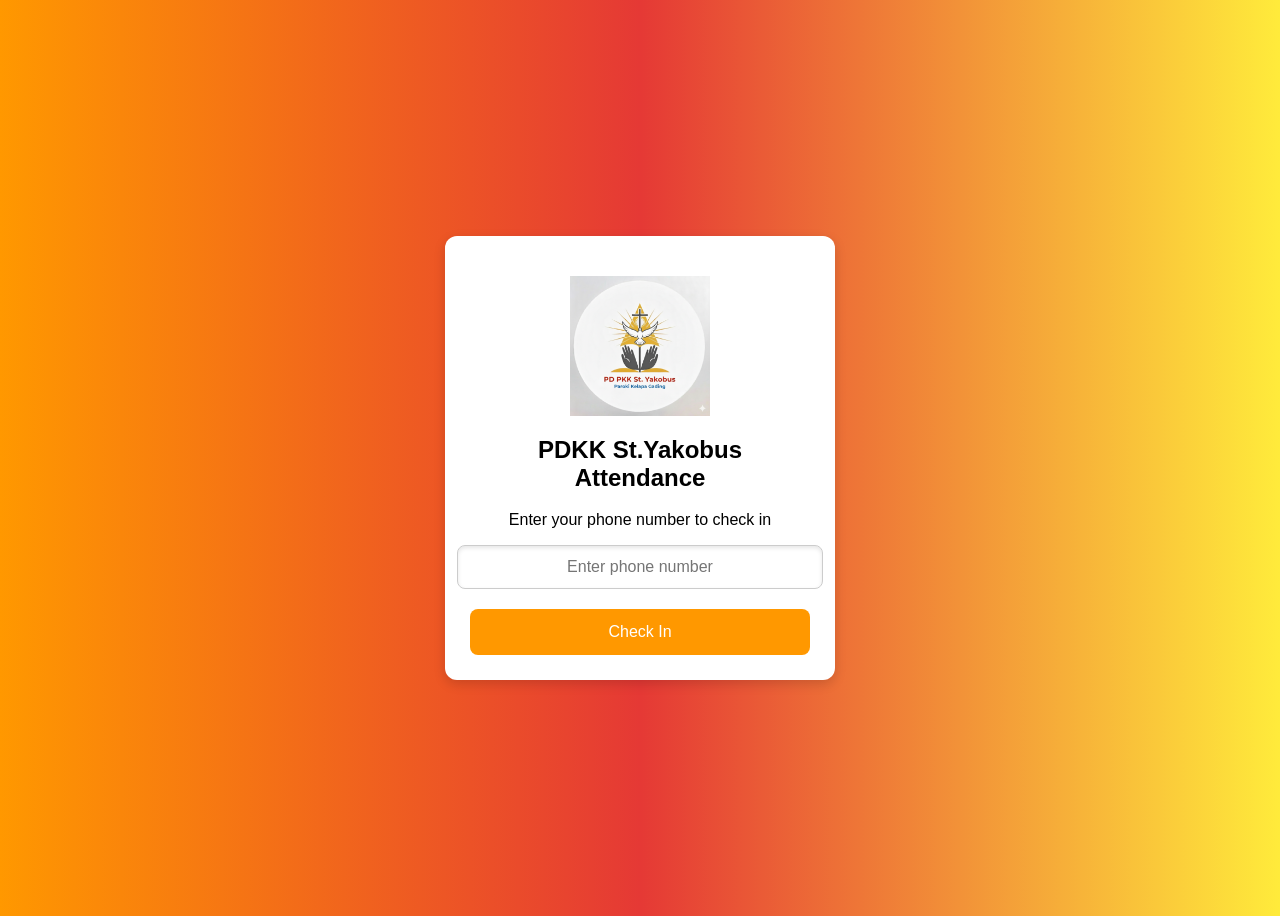
<file: index.html>
<!DOCTYPE html>
<html lang="en">
<head>
    <meta charset="UTF-8">
    <meta name="viewport" content="width=device-width, initial-scale=1.0">
    <title>PDKK St.Yakobus Attendance</title>
    <link rel="stylesheet" href="styles.css">
    <link rel="icon" type="image/png" href="LOGO PD_fixed.png">
</head>
<body>

    <div class="container">
        <img src="LOGO PD_fixed.png" alt="PDOMPKK St.Yakobus Logo" class="logo"> <!-- Logo in page -->
        <h2>PDKK St.Yakobus Attendance</h2>
        <p>Enter your phone number to check in</p>
        <div class="input-container">
            <input type="tel" id="phoneNumber" placeholder="Enter phone number" oninput="validatePhoneNumber(this)">
            <div id="phoneError" class="error-message"></div>
        </div>
        <button onclick="checkIn()">Check In</button>
    </div>

    <!-- Loading Screen -->
    <div class="loading-screen" id="loading">
        <div class="loading-content">
            <img src="LOGO PD_fixed.png" alt="Loading Logo" class="loading-logo">
            <p id="loading-text">Checking...</p>
        </div>
    </div>

    <!-- Popup Message -->
    <div class="popup-screen" id="popup">
        <div class="popup-content">
            <p id="message"></p>
            <button onclick="closePopup()">OK</button>
        </div>
    </div>

    <script>
        function validatePhoneNumber(input) {
            input.value = input.value.replace(/\D/g, '');
        }
    </script>

    <script src="script.js"></script>

</body>
</html>
</file>
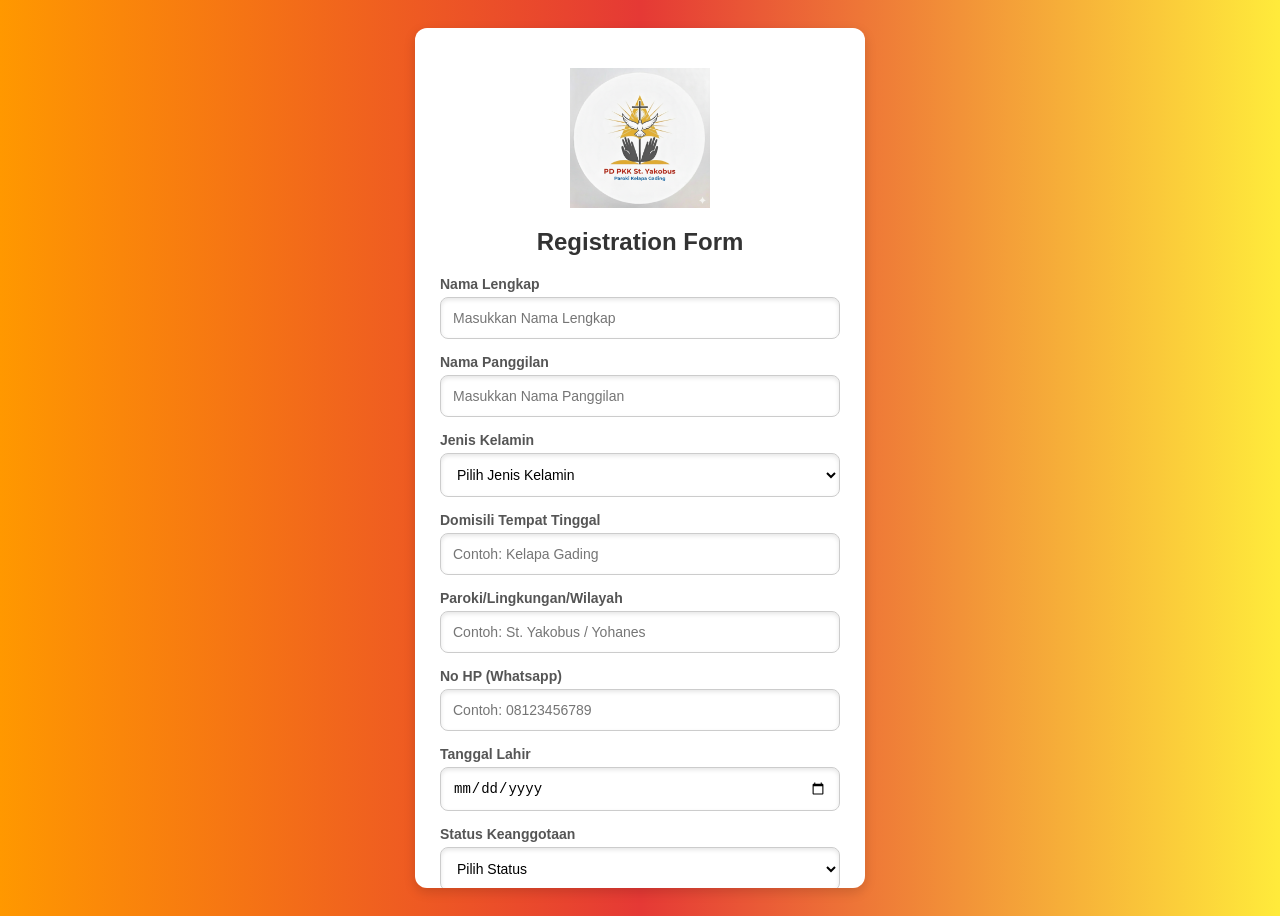
<file: register.html>
<!DOCTYPE html>
<html lang="en">
<head>
    <meta charset="UTF-8">
    <meta name="viewport" content="width=device-width, initial-scale=1.0">
    <title>Registration - PDKK St.Yakobus</title>
    <link rel="stylesheet" href="styles.css">
    <link rel="icon" type="image/png" href="LOGO PD_fixed.png">
    <style>
        .register-container {
            width: 90%;
            max-width: 400px;
            text-align: left;
            margin: 20px auto;
            max-height: 90vh;
            overflow-y: auto;
        }

        .register-container h2 {
            text-align: center;
            margin-bottom: 20px;
            color: #333;
        }

        .form-group {
            margin-bottom: 15px;
            width: 100%;
        }

        .form-group label {
            display: block;
            font-size: 14px;
            font-weight: bold;
            margin-bottom: 5px;
            color: #555;
        }

        .form-group input, 
        .form-group select {
            width: 100%;
            padding: 12px;
            font-size: 14px;
            border-radius: 8px;
            border: 1px solid #ccc;
            text-align: left;
            box-shadow: inset 0 2px 4px rgba(0, 0, 0, 0.1);
            box-sizing: border-box;
            background-color: white;
        }

        .form-group select:focus,
        .form-group input:focus {
            outline: none;
            border-color: #ff9800;
        }
        
        .back-link {
            display: block;
            text-align: center;
            margin-top: 15px;
            font-size: 14px;
            color: #ff9800;
            text-decoration: none;
        }
        
        .back-link:hover {
            text-decoration: underline;
        }
    </style>
</head>
<body>

    <div class="container register-container">
        <img src="LOGO PD_fixed.png" alt="PDOMPKK St.Yakobus Logo" class="logo">
        <h2>Registration Form</h2>
        <form id="registerForm">
            <div class="form-group">
                <label for="namaLengkap">Nama Lengkap</label>
                <input type="text" id="namaLengkap" required placeholder="Masukkan Nama Lengkap">
            </div>

            <div class="form-group">
                <label for="namaPanggilan">Nama Panggilan</label>
                <input type="text" id="namaPanggilan" required placeholder="Masukkan Nama Panggilan">
            </div>

            <div class="form-group">
                <label for="jenisKelamin">Jenis Kelamin</label>
                <select id="jenisKelamin" required>
                    <option value="" disabled selected>Pilih Jenis Kelamin</option>
                    <option value="Laki-laki">Laki-laki</option>
                    <option value="Perempuan">Perempuan</option>
                </select>
            </div>

            <div class="form-group">
                <label for="domisili">Domisili Tempat Tinggal</label>
                <input type="text" id="domisili" required placeholder="Contoh: Kelapa Gading">
            </div>

            <div class="form-group">
                <label for="paroki">Paroki/Lingkungan/Wilayah</label>
                <input type="text" id="paroki" required placeholder="Contoh: St. Yakobus / Yohanes">
            </div>

            <div class="form-group">
                <label for="noHp">No HP (Whatsapp)</label>
                <input type="tel" id="noHp" required placeholder="Contoh: 08123456789"
                    inputmode="numeric"
                    pattern="[0-9]*"
                    onkeydown="return /[0-9]/.test(event.key) || ['Backspace','Delete','Tab','ArrowLeft','ArrowRight'].includes(event.key)"
                    oninput="this.value = this.value.replace(/\D/g, '')">
            </div>

            <div class="form-group">
                <label for="tanggalLahir">Tanggal Lahir</label>
                <input type="date" id="tanggalLahir" required>
            </div>

            <div class="form-group">
                <label for="statusKeanggotaan">Status Keanggotaan</label>
                <select id="statusKeanggotaan" required>
                    <option value="" disabled selected>Pilih Status</option>
                    <option value="Tim">Tim</option>
                    <option value="Pengurus">Pengurus</option>
                </select>
            </div>

            <button type="submit" id="submitBtn">Submit Registration</button>
        </form>
        <a href="index.html" class="back-link">Kembali ke Check-in</a>
    </div>

    <!-- Loading Screen -->
    <div class="loading-screen" id="loading">
        <div class="loading-content">
            <img src="LOGO PD_fixed.png" alt="Loading Logo" class="loading-logo">
            <p id="loading-text">Submitting...</p>
        </div>
    </div>

    <!-- Popup Message -->
    <div class="popup-screen" id="popup">
        <div class="popup-content">
            <p id="message"></p>
            <button onclick="closePopup()">OK</button>
        </div>
    </div>

    <script src="register.js"></script>

</body>
</html>
</file>
<file: styles.css>
/* General Styles */
body {
    font-family: Arial, sans-serif;
    display: flex;
    flex-direction: column;
    align-items: center;
    justify-content: center;
    height: 100vh;
    background: linear-gradient(to right, #ff9800, #e53935, #ffeb3b);
}

/* Form Container */
.container {
    background: white;
    padding: 25px;
    border-radius: 12px;
    box-shadow: 0 4px 12px rgba(0, 0, 0, 0.15);
    text-align: center;
    width: 340px;
}

/* Input Container */
.input-container {
    display: flex;
    justify-content: center;
    width: 100%;
    margin-top: 15px;
}

/* Input Field */
input {
    padding: 12px;
    font-size: 16px;
    width: 100%;
    border-radius: 8px;
    border: 1px solid #ccc;
    text-align: center;
    box-shadow: inset 0 2px 4px rgba(0, 0, 0, 0.1);
}

/* Button */
button {
    padding: 14px;
    font-size: 16px;
    background-color: #ff9800;
    color: white;
    border: none;
    border-radius: 8px;
    cursor: pointer;
    width: 100%;
    margin-top: 20px;
    transition: background 0.3s ease-in-out;
}

button:hover {
    background-color: #e65100;
}

/* Loading and Popup Screens */
.loading-screen, .popup-screen {
    display: none;
    position: fixed;
    top: 0;
    left: 0;
    width: 100%;
    height: 100%;
    background: rgba(0, 0, 0, 0.5);
    align-items: center;
    justify-content: center;
}

.popup-content {
    background: white;
    padding: 20px;
    border-radius: 10px;
    text-align: center;
    box-shadow: 0 4px 12px rgba(0, 0, 0, 0.2);
}

.popup-content p {
    font-size: 18px;
}

.popup-content p span {
    color: green;
    font-weight: bold;
}

/* Error Message Styling */
.error-message {
    color: red;
    font-size: 14px;
    margin-top: 5px;
    display: none; /* Hidden by default */
    text-align: center; /* Center the error message */
    width: 100%; /* Ensure it spans the full width */
}

/* Invalid Input Styling */
.input-error {
    border-color: red !important; /* Red border for invalid input */
}

/* Input Container */
.input-container {
    display: flex;
    flex-direction: column; /* Stack input and error message vertically */
    align-items: center; /* Center items horizontally */
    width: 100%;
    margin-top: 15px;
}

/* Logo Styling */
/* .logo {
    width: 100px; 
    max-width: 50%;
    display: block;
    margin: 10px auto;
} */

.logo {
    width: 140px;       /* ukuran lebih besar */
    height: auto;       /* jaga proporsi */
    max-width: 60%;     /* supaya tidak terlalu besar di layar kecil */
    display: block;
    margin: 15px auto;  /* jarak atas-bawah */
}

/* Loading Screen Enhancements */
.loading-content {
    text-align: center;
}

/* Glowing Logo Animation */
.loading-logo {
    width: 140px;
    animation: glow 1.5s ease-in-out infinite, fadeIn 1.5s ease-in-out;
    filter: drop-shadow(0px 0px 10px rgba(255, 165, 0, 0.7));
}

/* Text Animation */
#loading-text {
    font-size: 22px;
    font-weight: bold;
    color: white;
    text-shadow: 0 0 10px rgba(255, 255, 255, 0.8);
    animation: pulse 1.5s infinite alternate;
}

/* Fade Effects */
.fade-in {
    opacity: 0;
    animation: fadeIn 0.5s forwards;
}

.fade-out {
    animation: fadeOut 0.5s forwards;
}

/* Glow Animation */
@keyframes glow {
    0% { filter: drop-shadow(0px 0px 5px rgba(255, 165, 0, 0.5)); }
    100% { filter: drop-shadow(0px 0px 20px rgba(255, 165, 0, 1)); }
}

/* Fade-in Effect */
@keyframes fadeIn {
    0% { opacity: 0; transform: scale(0.9); }
    100% { opacity: 1; transform: scale(1); }
}

/* Pulse Effect */
@keyframes pulse {
    0% { text-shadow: 0 0 5px rgba(255, 255, 255, 0.5); }
    100% { text-shadow: 0 0 20px rgba(255, 255, 255, 1); }
}
</file>
